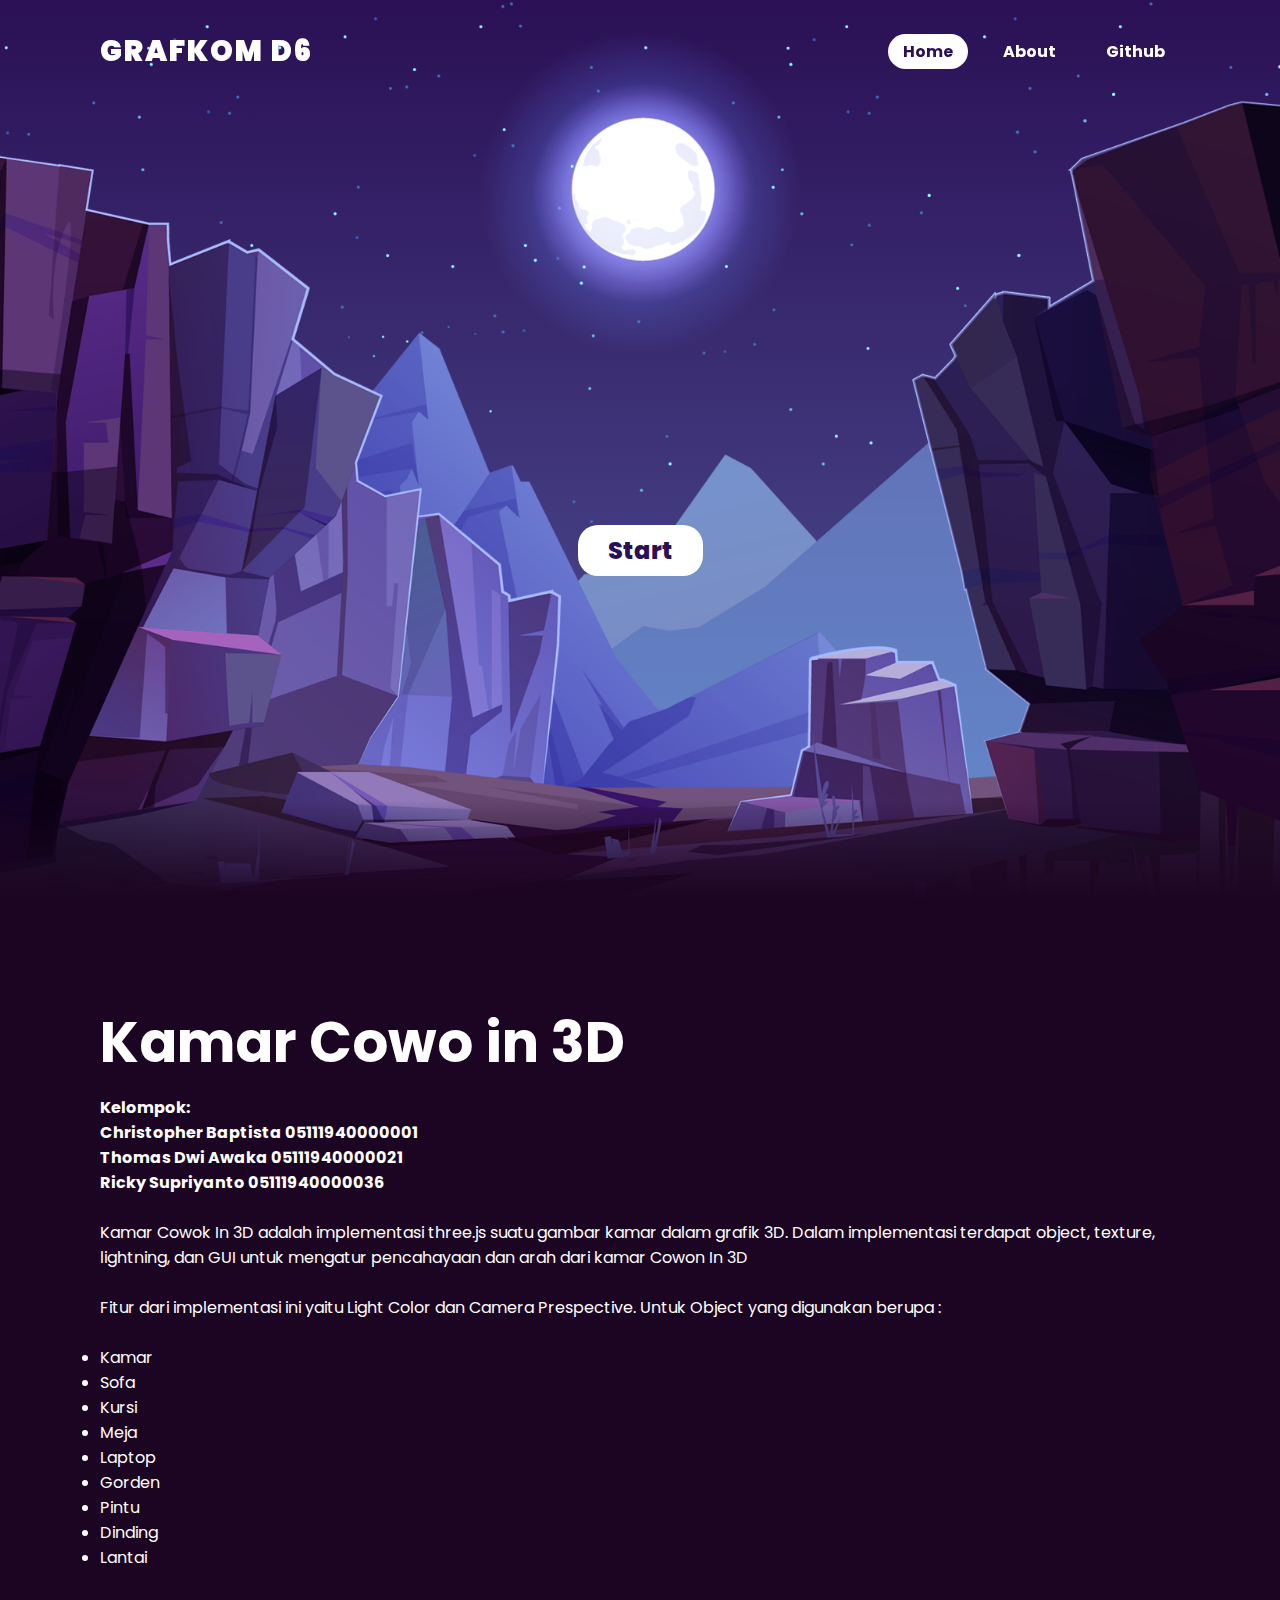
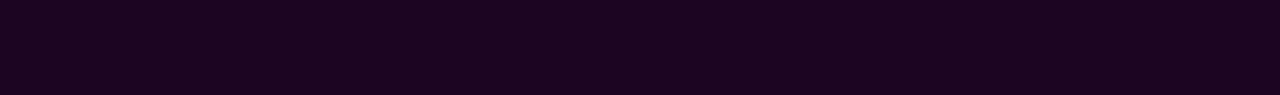
<file: index.html>
<!DOCTYPE html>
<html lang="en">

<head>
    <meta charset="UTF-8">
    <meta name="viewport" content="width=device-width, initial-scale=1.0">
    <meta http-equiv="X-UA-Compatible" content="ie=edge">
    <title>Kamar Cowo in 3D</title>
    <link rel="stylesheet" type="text/css" href="style.css">
    <link rel="shortcut icon" type="image/x-icon" href="https://img.icons8.com/cotton/64/000000/controller--v1.png"/>
</head>

<body>
    <header>
        <a href="#" class="logo">Grafkom D6</a>
        <ul>
            <li><a href="#" class="active">Home</a></li>
            <li><a href="#sec">About</a></li>
            <li><a href="https://github.com/Misdinar/Kamar-Cowo-in-3D.git">Github</a></li>
        </ul>
    </header>
    <section>
        <img src="assets/stars.png" id="stars">
        <img src="assets/moon.png" id="moon">
        <img src="assets/mountains_behind.png" id="mountains_behind">
        <h2 id="text" class="text">Kamar Cowo 3D</h2>
        <a href="kamar.html" id="btn" class="btn">Start</a>
        <img src="assets/mountains_front.png" id="mountains_front">
    </section>
    <div class="sec" id="sec">
        <h2>Kamar Cowo in 3D</h2>
        <h3>
            Kelompok:
            <br>
            Christopher Baptista 05111940000001
            <br>
            Thomas Dwi Awaka 05111940000021
            <br>
            Ricky Supriyanto 05111940000036
            <br><br>
        </h3>
        <p>
            Kamar Cowok In 3D adalah implementasi three.js suatu gambar kamar dalam grafik 3D. Dalam implementasi terdapat object, texture, lightning, dan GUI untuk mengatur pencahayaan dan arah dari kamar Cowon In 3D<br />
            <br />
            Fitur dari implementasi ini yaitu Light Color dan Camera Prespective.
            Untuk Object yang digunakan berupa :<br /><br />
            <ul>
                <li>Kamar</li>
                <li>Sofa</li>
                <li>Kursi</li>
                <li>Meja</li>
                <li>Laptop</li>
                <li>Gorden</li>
                <li>Pintu</li>
                <li>Dinding</li>
                <li>Lantai</li>
            </ul><br />
        </p>
    </div>
</body>
<script>
    let stars = document.getElementById('stars')
    let moon = document.getElementById('moon')
    let mountains_behind = document.getElementById('mountains_behind')
    let mountains_front = document.getElementById('mountains_front')
    let text = document.getElementById('text')
    let btn = document.getElementById('btn')
    let header = document.querySelector('header')

    window.addEventListener('scroll', function() {
        let value = window.scrollY;
        stars.style.left = value * 0.5 + 'px';
        moon.style.top = value * 1.25 + 'px';
        mountains_behind.style.top = value * 0.5 + 'px';
        mountains_front.style.top = value * 0 + 'px';
        text.style.marginRight = value * 4 + 'px';
        text.style.marginTop = value * 1.5 + 'px';
        btn.style.marginTop = value * 1.5 + 'px';
        header.style.top = value * 0.5 + 'px';
    })
</script>
</html>
</file>
<file: style.css>
@import url("https://fonts.googleapis.com/css2?family=Poppins:300,400,500,600,700,800,900&display=swap");

* {
  margin: 0;
  padding: 0;
  box-sizing: border-box;
  font-family: "Poppins", sans-serif;
  scroll-behavior: smooth;
}

body {
  min-height: 100vh;
  overflow-x: hidden;
  background: linear-gradient(#2b1055, #7597de);
}

header {
  position: absolute;
  top: 0;
  left: 0;
  width: 100%;
  padding: 30px 100px;
  display: flex;
  justify-content: space-between;
  align-items: center;
  z-index: 10;
}

header .logo {
  color: #ffff;
  font-weight: 900;
  text-decoration: none;
  font-size: 1.8em;
  text-transform: uppercase;
  letter-spacing: 2px;
}

header ul {
  display: flex;
  justify-content: center;
  align-items: center;
}

header ul li {
  list-style: none;
  margin-left: 20px;
  font-weight: 700;
}

header ul li a {
  text-decoration: none;
  padding: 6px 15px;
  color: #ffff;
  border-radius: 20px;
}

header ul li a:hover,
header ul li a.active {
  background: #ffff;
  color: #2b1055;
}

section {
  position: relative;
  width: 100%;
  height: 100vh;
  padding: 100px;
  display: flex;
  justify-content: center;
  align-items: center;
  overflow: hidden;
}

section::before {
  content: "";
  position: absolute;
  bottom: 0;
  width: 100%;
  height: 100px;
  background: linear-gradient(to top, #1c0522, transparent);
  z-index: 10;
}

section img {
  position: absolute;
  top: 0;
  left: 0;
  width: 100%;
  height: 100%;
  object-fit: cover;
  pointer-events: none;
}

section img#moon {
  mix-blend-mode: screen;
}

section img#mountains_front {
  z-index: 9;
}

.text {
  position: absolute;
  color: #ffff;
  right: -460px;
  white-space: nowrap;
  font-size: 7vw;
  font-weight: 800;
  z-index: 8;
}

.btn {
  text-decoration: none;
  display: inline-block;
  padding: 8px 30px;
  border-radius: 20px;
  background: #ffff;
  color: #2b1055;
  font-size: 1.5em;
  z-index: 8;
  transform: translateY(100px);
  cursor: pointer;
  font-weight: 800;
}

.sec {
  position: relative;
  padding: 100px;
  background: #1c0522;
}

.sec h2 {
  font-size: 3.5em;
  margin-bottom: 10px;
  color: #ffff;
}

.sec p, h3, li {
  font-size: 1em;
  color: #ffff;
}
</file>
